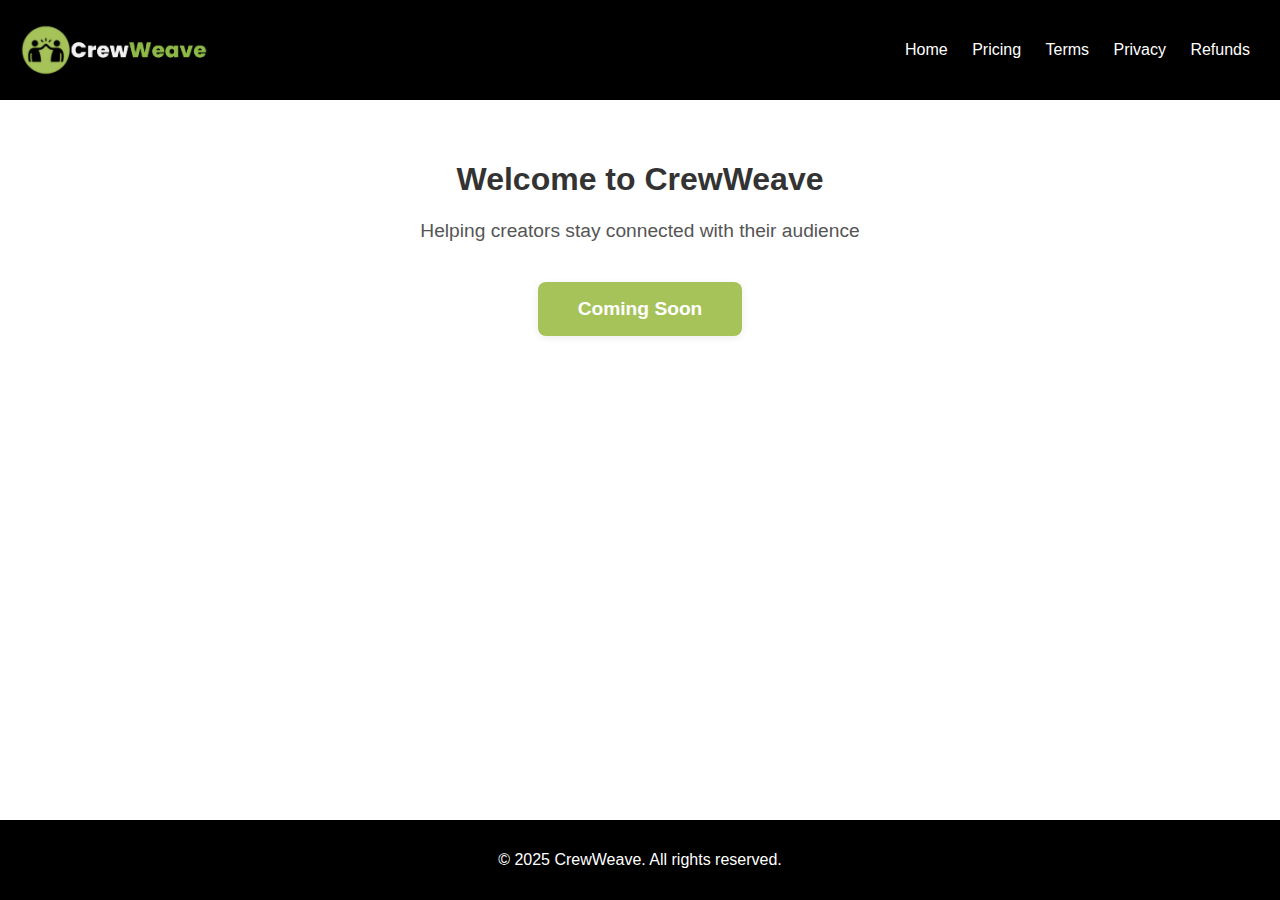
<file: index.html>
<!DOCTYPE html>
<html lang="en">
<head>
  <meta charset="UTF-8">
  <meta name="viewport" content="width=device-width, initial-scale=1.0">
  <title>CrewWeave - Home</title>
  <link rel="stylesheet" href="style.css">
</head>
<body>
  <header>
    <img src="logoBB.png" alt="CrewWeave Logo" class="logo">
    <nav>
      <a href="index.html">Home</a>
      <a href="pricing.html">Pricing</a>
      <a href="terms.html">Terms</a>
      <a href="privacy.html">Privacy</a>
      <a href="refund.html">Refunds</a>
    </nav>
  </header>

  <main>
    <h1>Welcome to CrewWeave</h1>
    <p class="tagline">Helping creators stay connected with their audience</p>
    <div class="center-btn">
      <button class="coming-soon-btn">Coming Soon</button>
    </div>
  </main>

  <footer>
    <p>© 2025 CrewWeave. All rights reserved.</p>
  </footer>
</body>
</html>
</file>
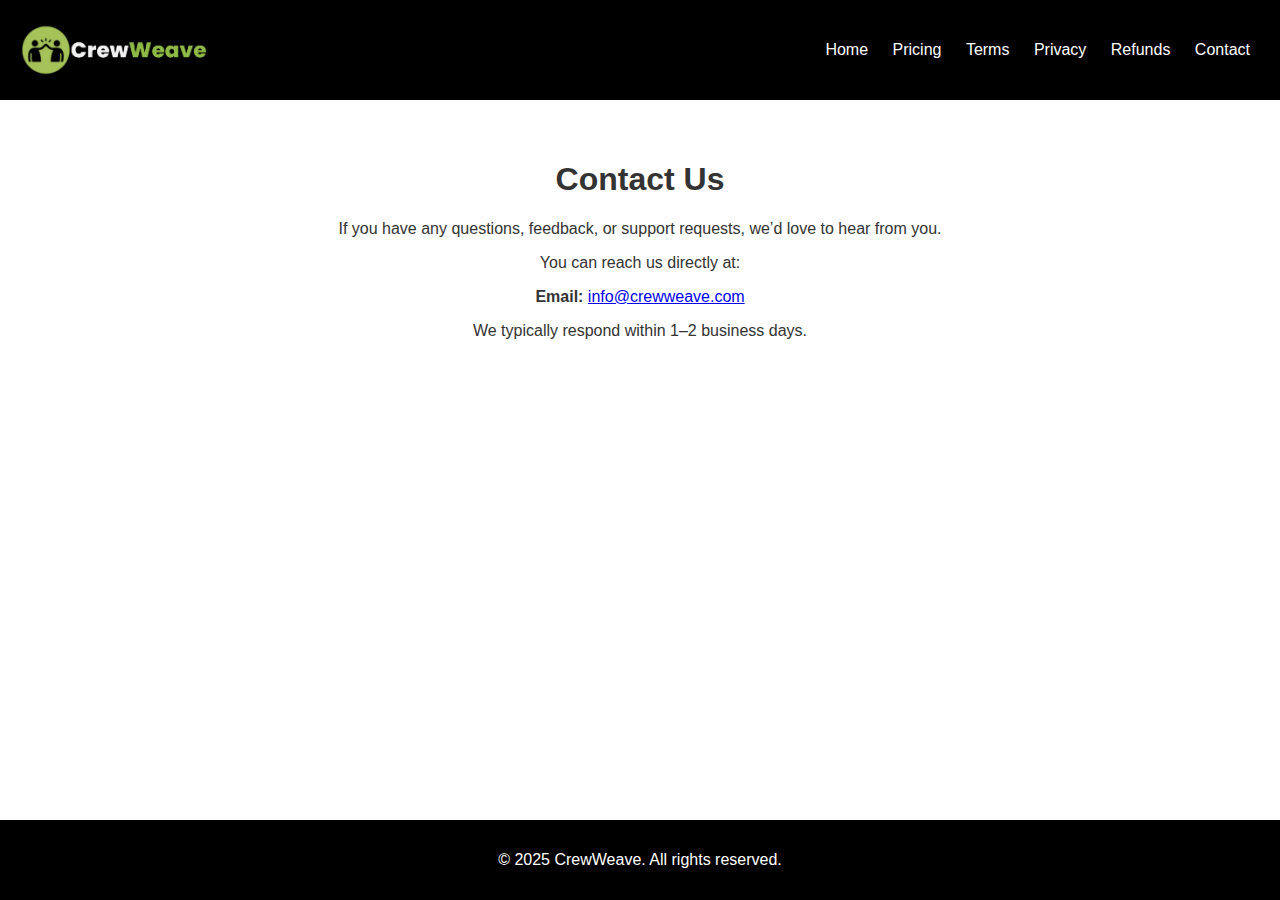
<file: contact.html>
<!DOCTYPE html>
<html lang="en">
<head>
  <meta charset="UTF-8">
  <meta name="viewport" content="width=device-width, initial-scale=1.0">
  <title>CrewWeave - Contact Us</title>
  <link rel="stylesheet" href="style.css">
</head>
<body>
  <header>
    <img src="logoBB.png" alt="CrewWeave Logo" class="logo">
    <nav>
      <a href="index.html">Home</a>
      <a href="pricing.html">Pricing</a>
      <a href="terms.html">Terms</a>
      <a href="privacy.html">Privacy</a>
      <a href="refund.html">Refunds</a>
      <a href="contact.html">Contact</a>
    </nav>
  </header>

  <main>
    <h1>Contact Us</h1>
    <p>If you have any questions, feedback, or support requests, we’d love to hear from you.</p>
    <p>You can reach us directly at:</p>
    <p><strong>Email:</strong> <a href="mailto:info@crewweave.com">info@crewweave.com</a></p>

    <p>We typically respond within 1–2 business days.</p>
  </main>

  <footer>
    <p>© 2025 CrewWeave. All rights reserved.</p>
  </footer>
</body>
</html>
</file>
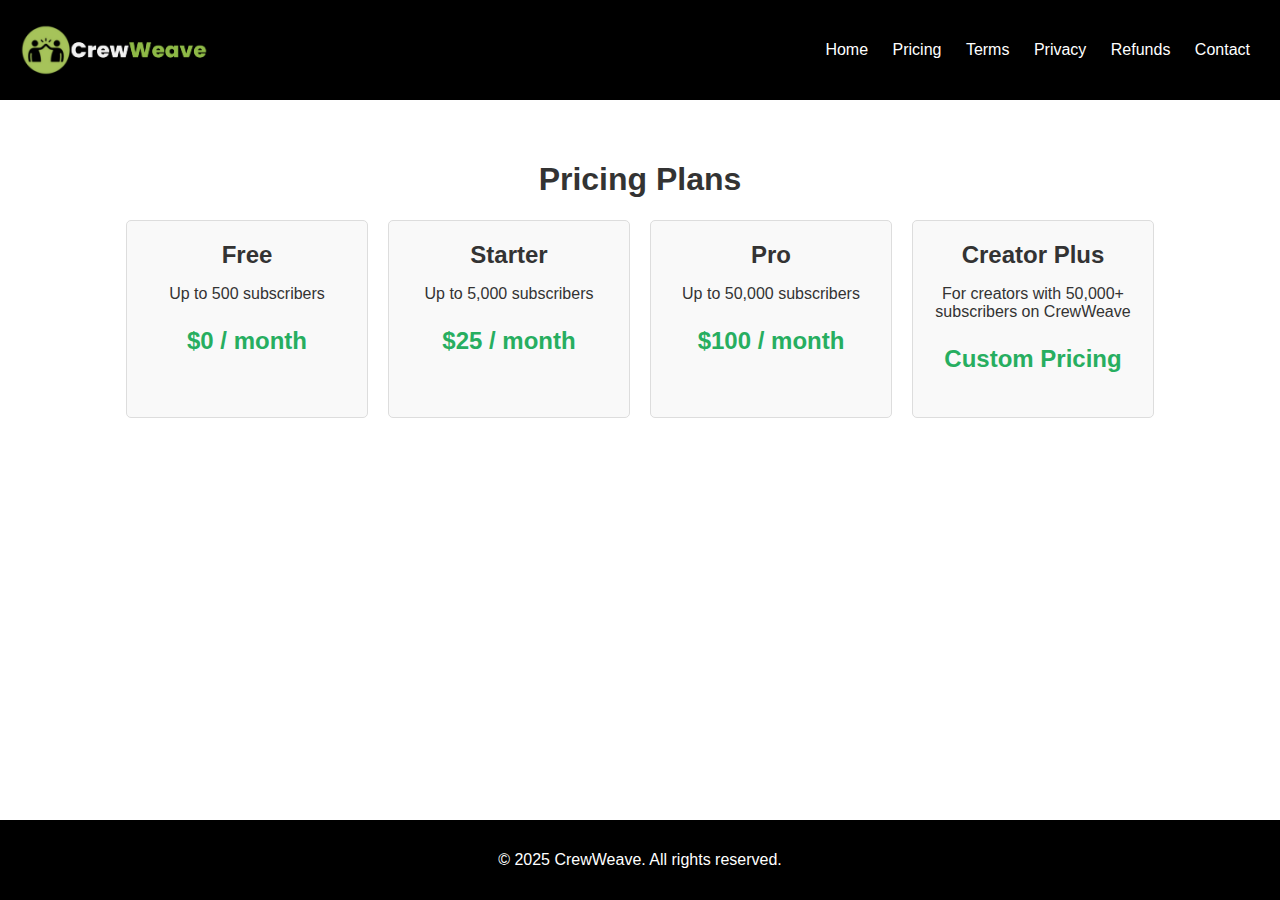
<file: pricing.html>
<!DOCTYPE html>
<html lang="en">
<head>
  <meta charset="UTF-8">
  <meta name="viewport" content="width=device-width, initial-scale=1.0">
  <title>CrewWeave - Pricing</title>
  <link rel="stylesheet" href="style.css">
</head>
<body>
  <header>
    <img src="logoBB.png" alt="CrewWeave Logo" class="logo">
    <nav>
      <a href="index.html">Home</a>
      <a href="pricing.html">Pricing</a>
      <a href="terms.html">Terms</a>
      <a href="privacy.html">Privacy</a>
      <a href="refund.html">Refunds</a>
      <a href="contact.html">Contact</a>
    </nav>
  </header>

  <main>
    <h1>Pricing Plans</h1>
    <div class="pricing-table">
      <div class="plan">
        <h2>Free</h2>
        <p>Up to 500 subscribers</p>
        <p class="price">$0 / month</p>
      </div>
      <div class="plan">
        <h2>Starter</h2>
        <p>Up to 5,000 subscribers</p>
        <p class="price">$25 / month</p>
      </div>
      <div class="plan">
        <h2>Pro</h2>
        <p>Up to 50,000 subscribers</p>
        <p class="price">$100 / month</p>
      </div>
      <div class="plan">
        <h2>Creator Plus</h2>
        <p>For creators with 50,000+ subscribers on CrewWeave</p>
        <p class="price">Custom Pricing</p>
      </div>
    </div>
  </main>

  <footer>
    <p>© 2025 CrewWeave. All rights reserved.</p>
  </footer>
</body>
</html>
</file>
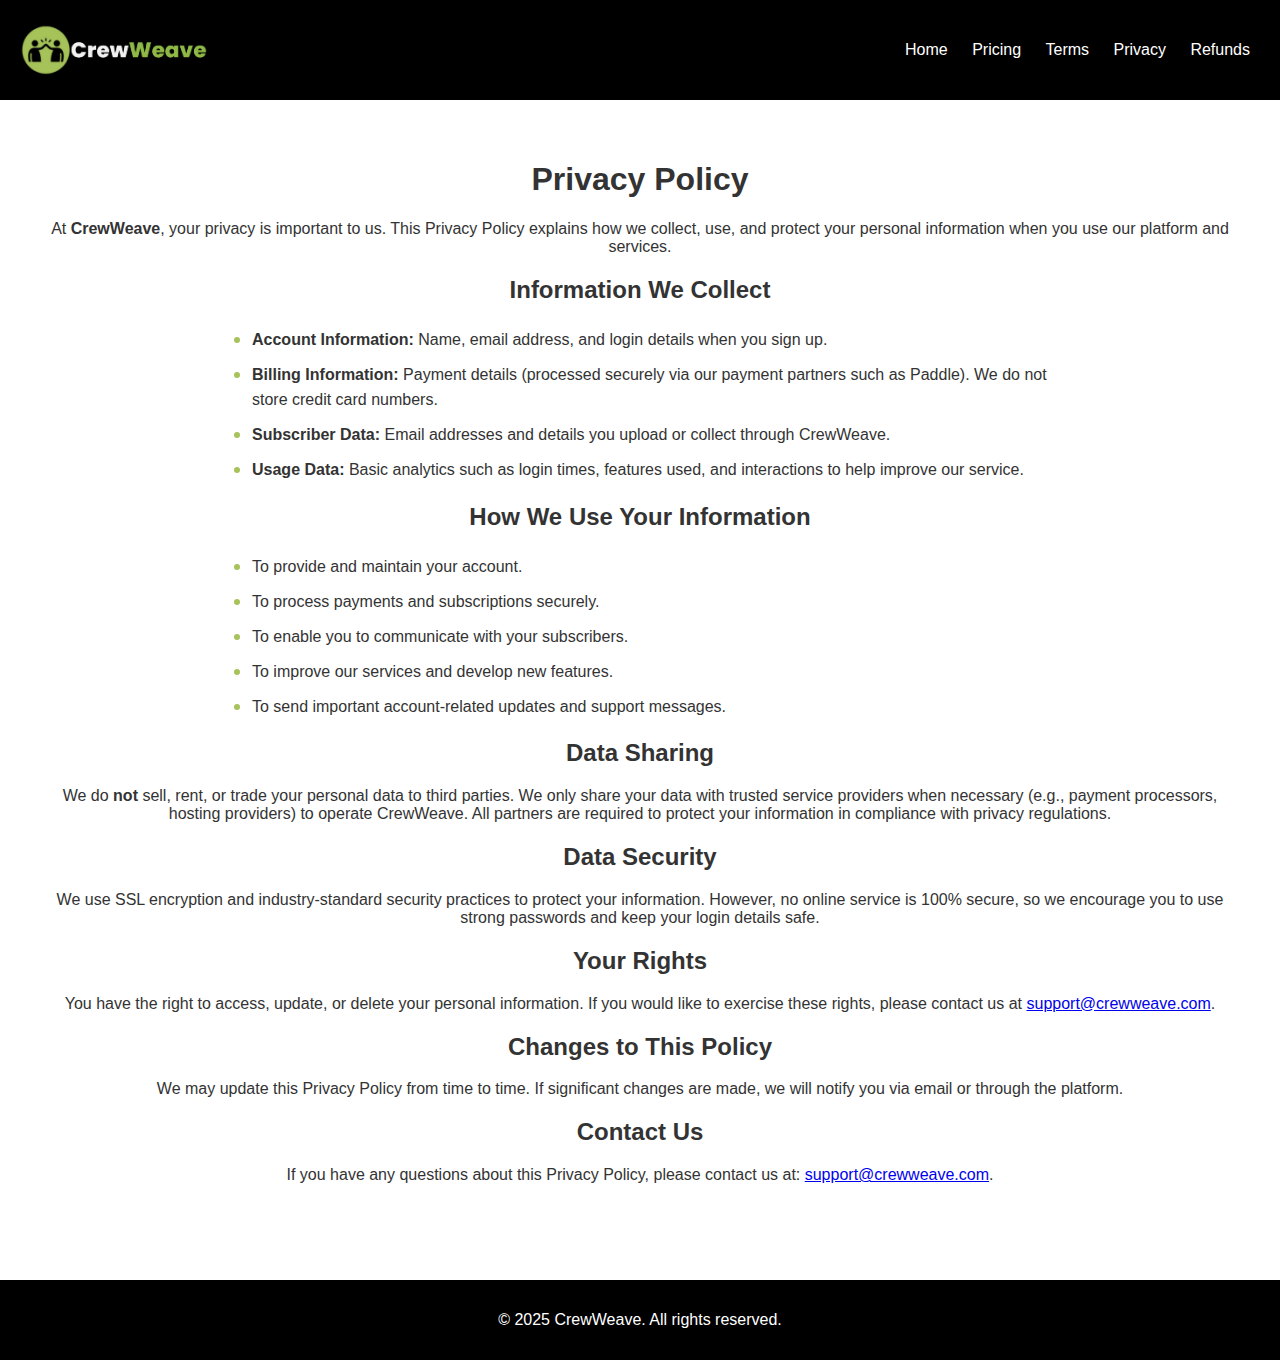
<file: privacy.html>
<!DOCTYPE html>
<html lang="en">
<head>
  <meta charset="UTF-8">
  <meta name="viewport" content="width=device-width, initial-scale=1.0">
  <title>CrewWeave - Privacy Policy</title>
  <link rel="stylesheet" href="style.css">
</head>
<body>
  <header>
    <img src="logoBB.png" alt="CrewWeave Logo" class="logo">
    <nav>
      <a href="index.html">Home</a>
      <a href="pricing.html">Pricing</a>
      <a href="terms.html">Terms</a>
      <a href="privacy.html" class="active">Privacy</a>
      <a href="refund.html">Refunds</a>
    </nav>
  </header>

  <main class="container">
    <h1>Privacy Policy</h1>
    <p>
      At <strong>CrewWeave</strong>, your privacy is important to us. 
      This Privacy Policy explains how we collect, use, and protect your personal information 
      when you use our platform and services.
    </p>

    <h2>Information We Collect</h2>
    <ul>
      <li><strong>Account Information:</strong> Name, email address, and login details when you sign up.</li>
      <li><strong>Billing Information:</strong> Payment details (processed securely via our payment partners such as Paddle). We do not store credit card numbers.</li>
      <li><strong>Subscriber Data:</strong> Email addresses and details you upload or collect through CrewWeave.</li>
      <li><strong>Usage Data:</strong> Basic analytics such as login times, features used, and interactions to help improve our service.</li>
    </ul>

    <h2>How We Use Your Information</h2>
    <ul>
      <li>To provide and maintain your account.</li>
      <li>To process payments and subscriptions securely.</li>
      <li>To enable you to communicate with your subscribers.</li>
      <li>To improve our services and develop new features.</li>
      <li>To send important account-related updates and support messages.</li>
    </ul>

    <h2>Data Sharing</h2>
    <p>
      We do <strong>not</strong> sell, rent, or trade your personal data to third parties.  
      We only share your data with trusted service providers when necessary 
      (e.g., payment processors, hosting providers) to operate CrewWeave.  
      All partners are required to protect your information in compliance with privacy regulations.
    </p>

    <h2>Data Security</h2>
    <p>
      We use SSL encryption and industry-standard security practices to protect your information.  
      However, no online service is 100% secure, so we encourage you to use strong passwords and keep your login details safe.
    </p>

    <h2>Your Rights</h2>
    <p>
      You have the right to access, update, or delete your personal information.  
      If you would like to exercise these rights, please contact us at  
      <a href="mailto:support@crewweave.com">support@crewweave.com</a>.
    </p>

    <h2>Changes to This Policy</h2>
    <p>
      We may update this Privacy Policy from time to time.  
      If significant changes are made, we will notify you via email or through the platform.
    </p>

    <h2>Contact Us</h2>
    <p>
      If you have any questions about this Privacy Policy, please contact us at:  
      <a href="mailto:support@crewweave.com">support@crewweave.com</a>.
    </p>
  </main>

  <footer>
    <p>© 2025 CrewWeave. All rights reserved.</p>
  </footer>
</body>
</html>
</file>
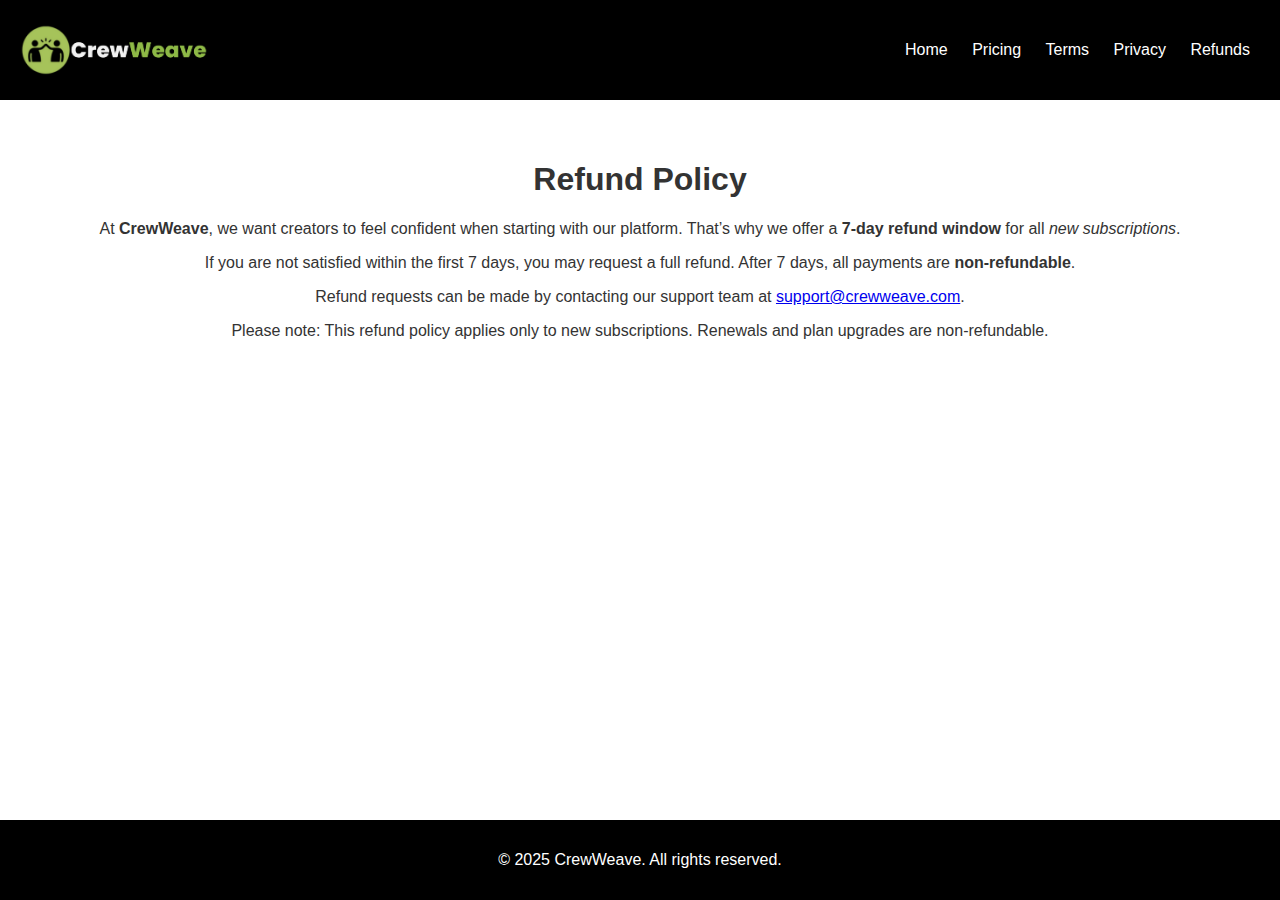
<file: refund.html>
<!DOCTYPE html>
<html lang="en">
<head>
  <meta charset="UTF-8">
  <meta name="viewport" content="width=device-width, initial-scale=1.0">
  <title>CrewWeave - Refund Policy</title>
  <link rel="stylesheet" href="style.css">
</head>
<body>
  <header>
    <img src="logoBB.png" alt="CrewWeave Logo" class="logo">
    <nav>
      <a href="index.html">Home</a>
      <a href="pricing.html">Pricing</a>
      <a href="terms.html">Terms</a>
      <a href="privacy.html">Privacy</a>
      <a href="refund.html" class="active">Refunds</a>
    </nav>
  </header>

  <main class="container">
    <h1>Refund Policy</h1>
    <p>
      At <strong>CrewWeave</strong>, we want creators to feel confident when starting with our platform. 
      That’s why we offer a <strong>7-day refund window</strong> for all <em>new subscriptions</em>.
    </p>
    <p>
      If you are not satisfied within the first 7 days, you may request a full refund. 
      After 7 days, all payments are <strong>non-refundable</strong>.
    </p>
    <p>
      Refund requests can be made by contacting our support team at 
      <a href="mailto:support@crewweave.com">support@crewweave.com</a>.
    </p>
    <p>
      Please note: This refund policy applies only to new subscriptions. Renewals and plan upgrades are non-refundable.
    </p>
  </main>

  <footer>
    <p>© 2025 CrewWeave. All rights reserved.</p>
  </footer>
</body>
</html>
</file>
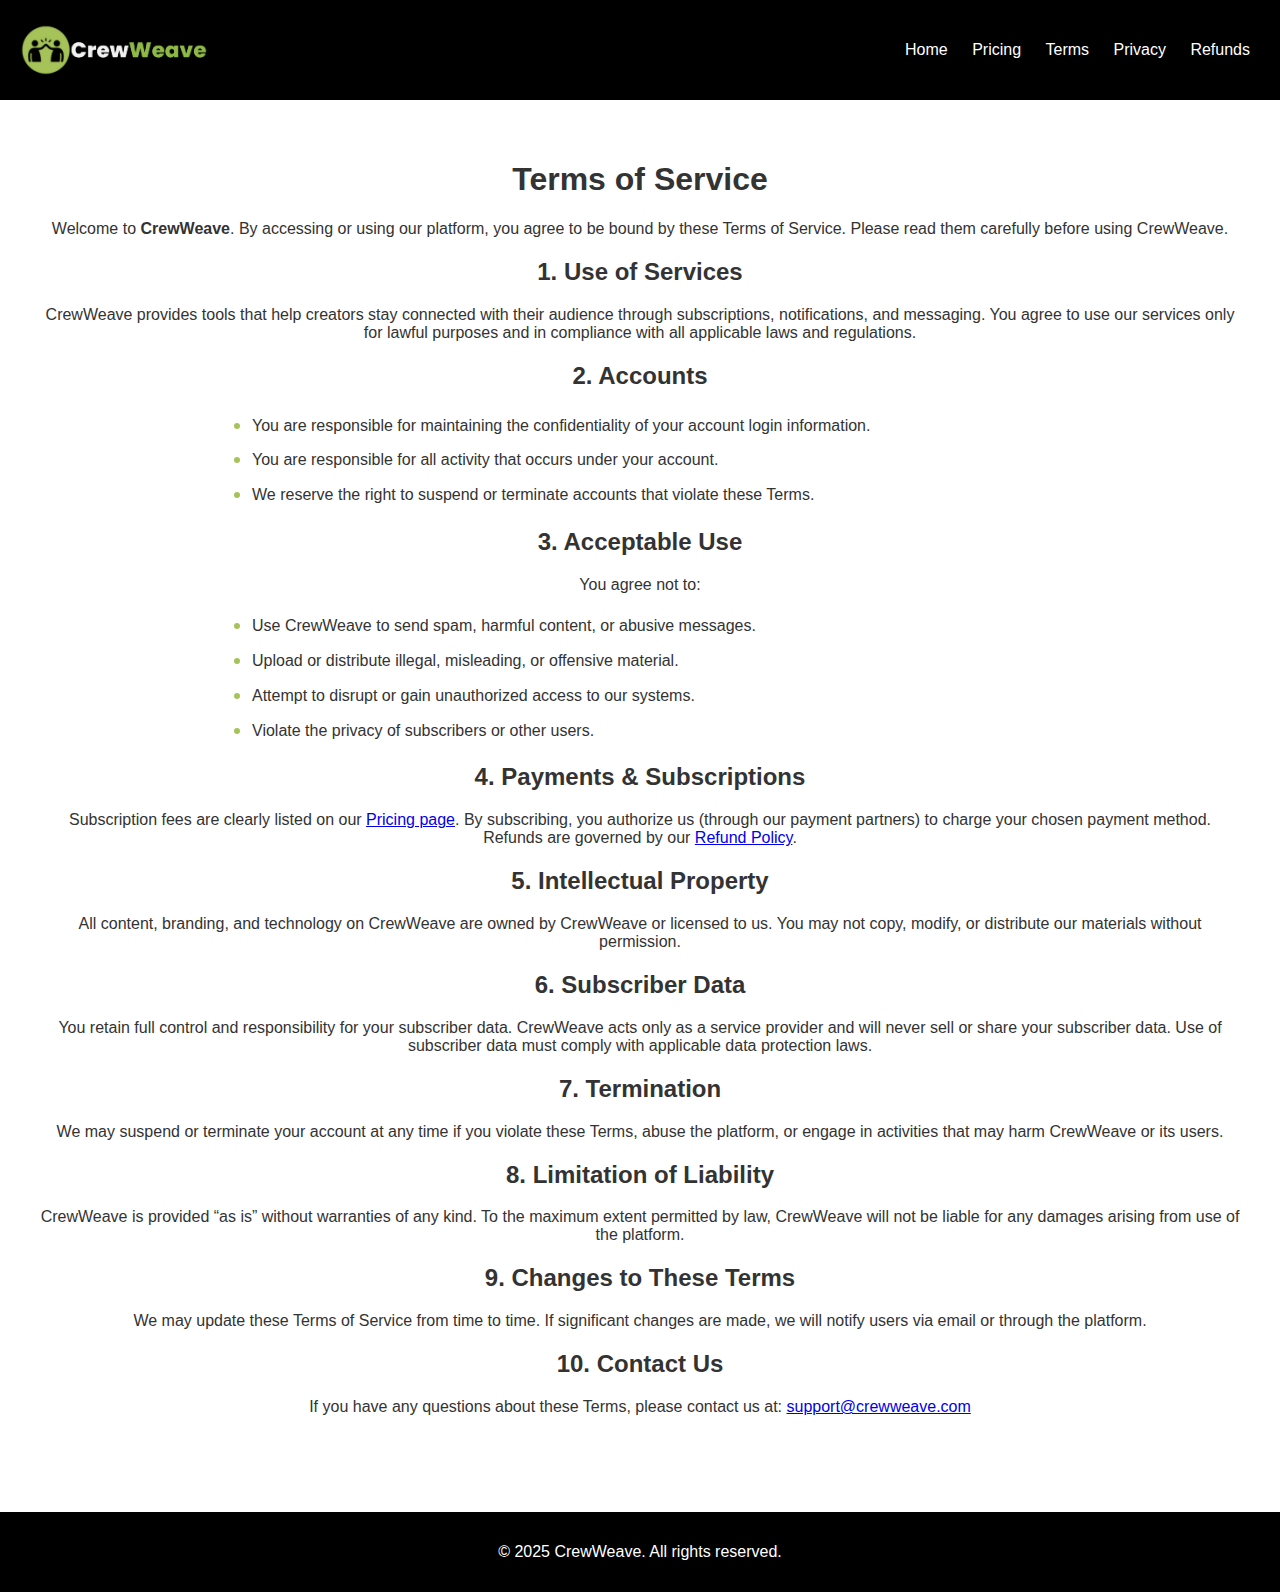
<file: terms.html>
<!DOCTYPE html>
<html lang="en">
<head>
  <meta charset="UTF-8">
  <meta name="viewport" content="width=device-width, initial-scale=1.0">
  <title>CrewWeave - Terms of Service</title>
  <link rel="stylesheet" href="style.css">
</head>
<body>
  <header>
    <img src="logoBB.png" alt="CrewWeave Logo" class="logo">
    <nav>
      <a href="index.html">Home</a>
      <a href="pricing.html">Pricing</a>
      <a href="terms.html" class="active">Terms</a>
      <a href="privacy.html">Privacy</a>
      <a href="refund.html">Refunds</a>
    </nav>
  </header>

  <main class="container">
    <h1>Terms of Service</h1>
    <p>
      Welcome to <strong>CrewWeave</strong>. By accessing or using our platform, you agree to be bound by these Terms of Service. 
      Please read them carefully before using CrewWeave.
    </p>

    <h2>1. Use of Services</h2>
    <p>
      CrewWeave provides tools that help creators stay connected with their audience through subscriptions, notifications, and messaging. 
      You agree to use our services only for lawful purposes and in compliance with all applicable laws and regulations.
    </p>

    <h2>2. Accounts</h2>
    <ul>
      <li>You are responsible for maintaining the confidentiality of your account login information.</li>
      <li>You are responsible for all activity that occurs under your account.</li>
      <li>We reserve the right to suspend or terminate accounts that violate these Terms.</li>
    </ul>

    <h2>3. Acceptable Use</h2>
    <p>You agree not to:</p>
    <ul>
      <li>Use CrewWeave to send spam, harmful content, or abusive messages.</li>
      <li>Upload or distribute illegal, misleading, or offensive material.</li>
      <li>Attempt to disrupt or gain unauthorized access to our systems.</li>
      <li>Violate the privacy of subscribers or other users.</li>
    </ul>

    <h2>4. Payments & Subscriptions</h2>
    <p>
      Subscription fees are clearly listed on our <a href="pricing.html">Pricing page</a>. 
      By subscribing, you authorize us (through our payment partners) to charge your chosen payment method.  
      Refunds are governed by our <a href="refund.html">Refund Policy</a>.
    </p>

    <h2>5. Intellectual Property</h2>
    <p>
      All content, branding, and technology on CrewWeave are owned by CrewWeave or licensed to us. 
      You may not copy, modify, or distribute our materials without permission.
    </p>

    <h2>6. Subscriber Data</h2>
    <p>
      You retain full control and responsibility for your subscriber data. 
      CrewWeave acts only as a service provider and will never sell or share your subscriber data. 
      Use of subscriber data must comply with applicable data protection laws.
    </p>

    <h2>7. Termination</h2>
    <p>
      We may suspend or terminate your account at any time if you violate these Terms, abuse the platform, 
      or engage in activities that may harm CrewWeave or its users.
    </p>

    <h2>8. Limitation of Liability</h2>
    <p>
      CrewWeave is provided “as is” without warranties of any kind.  
      To the maximum extent permitted by law, CrewWeave will not be liable for any damages arising from use of the platform.
    </p>

    <h2>9. Changes to These Terms</h2>
    <p>
      We may update these Terms of Service from time to time. If significant changes are made, 
      we will notify users via email or through the platform.
    </p>

    <h2>10. Contact Us</h2>
    <p>
      If you have any questions about these Terms, please contact us at:  
      <a href="mailto:support@crewweave.com">support@crewweave.com</a>
    </p>
  </main>

  <footer>
    <p>© 2025 CrewWeave. All rights reserved.</p>
  </footer>
</body>
</html>
</file>
<file: style.css>
html, body {
  height: 100%;
  margin: 0;
  padding: 0;
}

body {
  margin: 0;
  font-family: Arial, sans-serif;
  background: #ffffff;
  color: #333;
  min-height: 100vh;
  display: flex;
  flex-direction: column;
}

header {
  background: #000;
  padding: 15px 20px;
  display: flex;
  justify-content: space-between;
  align-items: center;
}

header .logo {
  height: 70px;
  width: auto;
}

nav a {
  color: #fff;
  text-decoration: none;
  margin: 0 10px;
}

nav a:hover {
  text-decoration: underline;
}

main {
  flex: 1;
  padding: 40px;
  text-align: center;
}

.tagline {
  font-size: 1.2em;
  color: #555;
  margin-top: 10px;
}

.pricing-table {
  display: flex;
  justify-content: center;
  gap: 20px;
  flex-wrap: wrap;
}

.plan {
  border: 1px solid #ddd;
  padding: 20px;
  width: 200px;
  background: #f9f9f9;
  border-radius: 5px;
}

.plan h2 {
  margin: 0 0 10px;
}

.price {
  font-size: 1.5em;
  font-weight: bold;
  color: #27ae60;
}

.center-btn {
  display: flex;
  justify-content: center;
  align-items: center;
  margin-top: 40px;
}

.coming-soon-btn {
  padding: 16px 40px;
  font-size: 1.2rem;
  background: #A6C35A;
  color: #fff;
  border: none;
  border-radius: 8px;
  cursor: not-allowed;
  box-shadow: 0 2px 8px rgba(0,0,0,0.08);
  font-weight: bold;
}

footer {
  background: #000;
  color: #fff;
  text-align: center;
  padding: 15px;
  margin-top: 40px;
}


/* ===== LIST STYLING ===== */
ul {
  margin: 1em auto;          /* consistent spacing */
  padding-left: 1.5em;       /* indent for bullets */
  max-width: 800px;          /* keeps lists centered and neat */
  text-align: left;          /* left-align inside your centered <main> */
  list-style-type: disc;     /* simple round bullets */
}

ul li {
  margin: 0.4em 0;           /* spacing between items */
  line-height: 1.6;          /* improve readability */
  font-size: 1rem;           /* same as normal text */
  color: #333;
}

/* Optional: CrewWeave styled bullets */
ul li::marker {
  color: #A6C35A;            /* matches your brand green */
  font-size: 1.2em;          /* slightly larger bullet */
}
</file>
